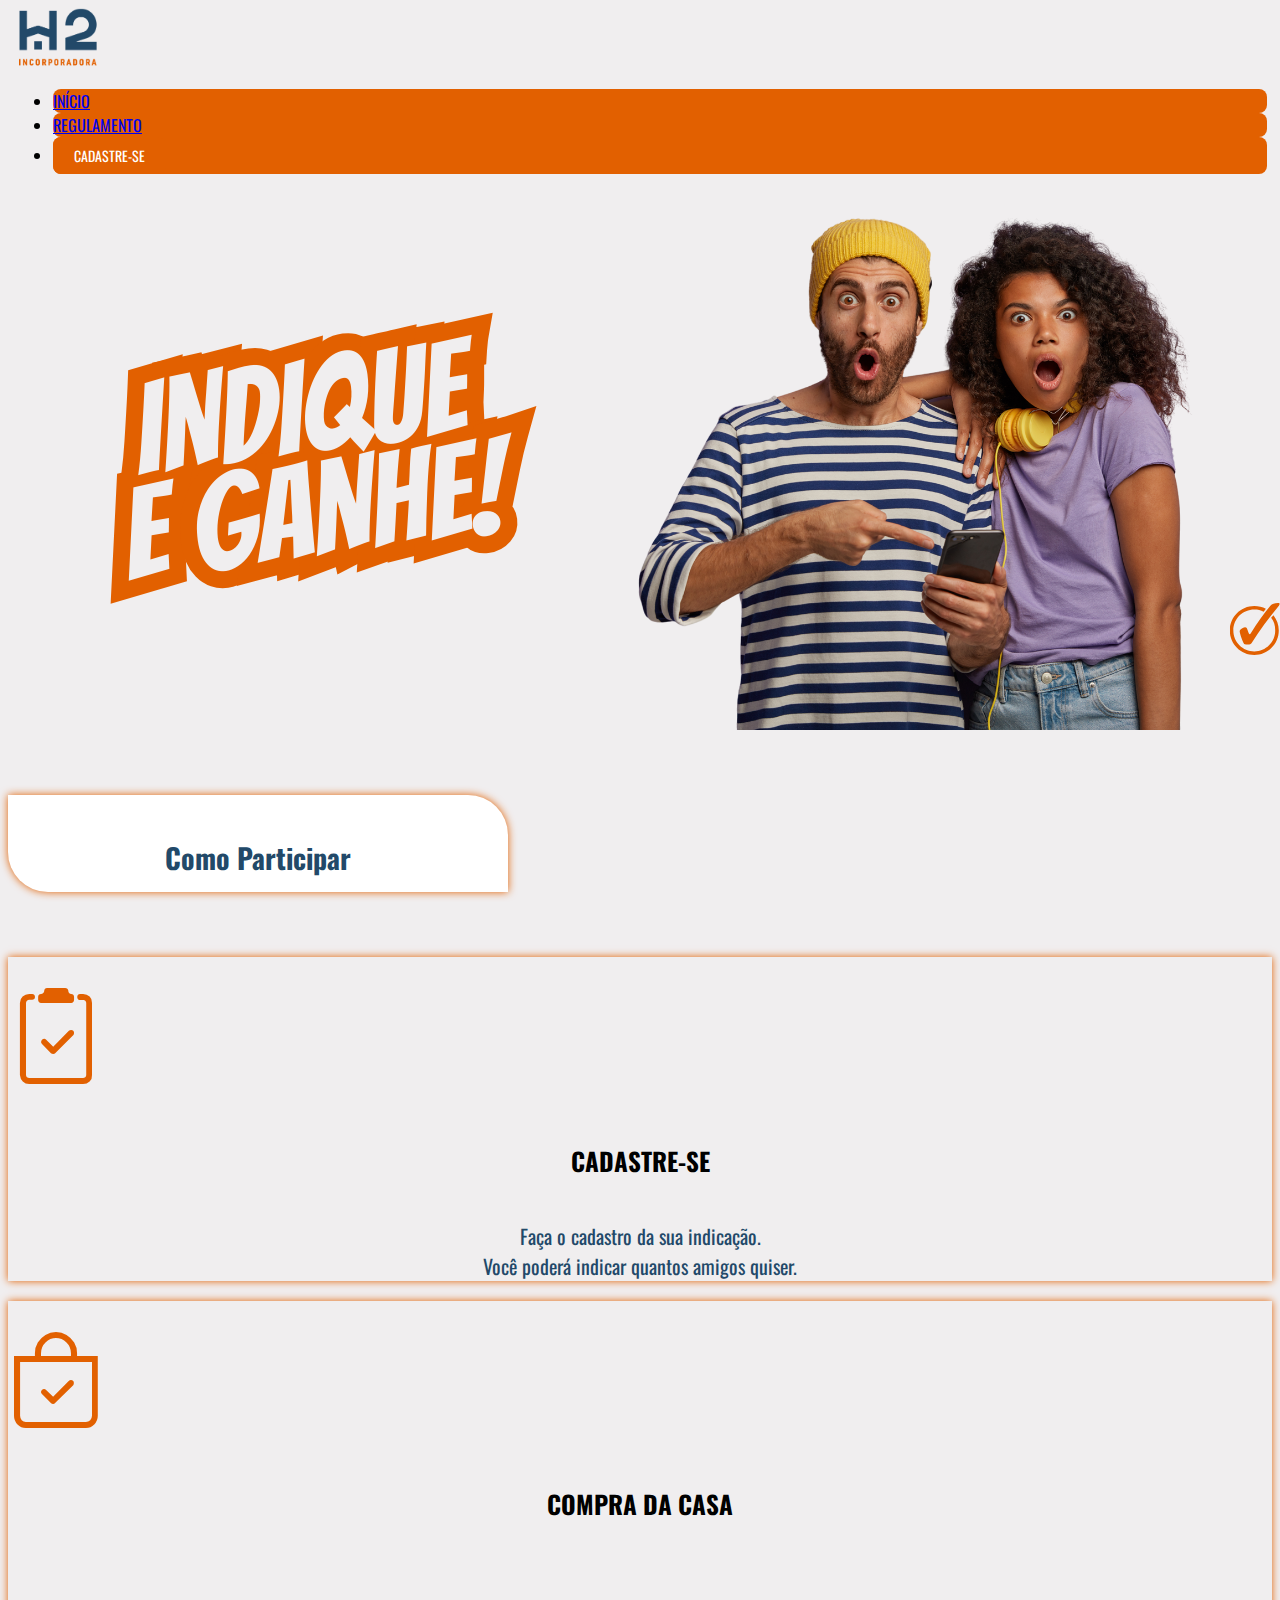
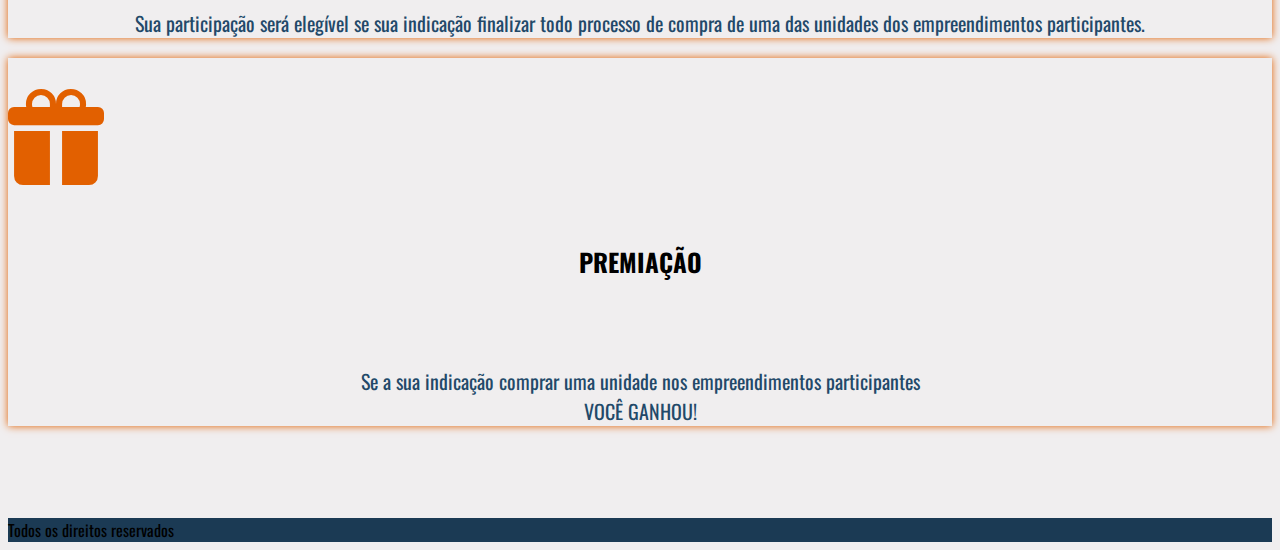
<file: index.html>
<!DOCTYPE html>
<html lang="pt-br">

<head>
  <meta charset="UTF-8">
  <meta name="viewport" content="width=device-width, initial-scale=1.0">
  <title>Indique e Ganhe</title>
  <link href="https://cdn.jsdelivr.net/npm/bootstrap@5.3.2/dist/css/bootstrap.min.css" rel="stylesheet"
    integrity="sha384-T3c6CoIi6uLrA9TneNEoa7RxnatzjcDSCmG1MXxSR1GAsXEV/Dwwykc2MPK8M2HN" crossorigin="anonymous">
    <link rel="stylesheet" href="https://cdn.jsdelivr.net/npm/bootstrap-icons@1.8.3/font/bootstrap-icons.css">
  <link rel="stylesheet" href="assets/style.css">
  <link rel="shortcut icon" type="imagex/png" href="assets/img/icon-logo.png">
</head>

<body>
  <nav class="navbar bg-body-tertiary">
    <div class="container-fluid">
      <a class="navbar-brand" href="#">
        <img href="home.html" src="assets/img/logo.png" alt="Logo" width="100" height="60" class="d-inline-block align-text-top">
      </a>
      <ul class="nav justify-content-end">
        <li class="nav-item">
          <a class="nav-link" href="index.html">INÍCIO</a>
        </li>
        <li class="nav-item">
          <a class="nav-link" href="assets/view/regulamento.html">REGULAMENTO</a>
        </li>
        <li class="nav-item">
          <div data-respondi-container="" data-respondi-mode="buttonLink" data-respondi-src="https://form.respondi.app/lvScwveg" data-respondi-buttoncolor="#E26000" data-respondi-buttonsize="16"><a href="https://form.respondi.app/lvScwveg" target="_blank" style="background: rgb(226, 96, 0); font-size: 14px; padding: 8px 20.8px; color: rgb(255, 255, 255); display: inline-block; text-decoration: none; border-radius: 8px;">CADASTRE-SE</a></div><script>const bodyScript=document.querySelector('body'),hasScript=document.querySelector('#respondi_src');if(!hasScript){const script=document.createElement('script');script.setAttribute("async", "");document.body.appendChild(script),script.id='respondi_src',script.src='https://embed.respondi.app/embed.js';}</script>
        </li>
      </ul>
    </div>
  </nav>
  </div>
  <div class="container-fluid">
    <div class="row">
      <div class="banner">
        <img id="banner-padrao" class="img-fluid" src="assets/img/banner-site.png" alt="" width="1920" height="540"
          border="0" style="display: block;">
        <img id="banner-mobile" class="img-fluid" src="assets/img/banner-site-viewMobile.png" width="750" height="250"
          border="0" alt="" style="display: none;">
      </div>
      <div class="col-md-6 mx-auto line">
          <div >
              <h3 class="ComoParticipar">Como Participar</h3>
          </div>
      </div>
      <div class="row row-cols-1 row-cols-md-3 g-4 mx-auto">
        <div class="col-md-3">
          <div class="card h-100">
            <i class="bi bi-clipboard2-check"></i>
            <div class="card-body">
              <h5 class="card-title">CADASTRE-SE</h5>
              <p class="card-text">Faça o cadastro da sua indicação. <br> Você poderá indicar quantos amigos quiser.</p>
            </div>
          </div>
        </div>
        <div class="col-md-3">
          <div class="card h-100">
            <i class="bi bi-bag-check"></i>
            <div class="card-body">
              <h5 class="card-title">COMPRA DA CASA</h5>
              <br>
              <p class="card-text">Sua participação será elegível se sua indicação finalizar todo processo de compra de uma das unidades dos empreendimentos participantes.</p>
            </div>
          </div>
        </div>
        <div class="col-md-3">
          <div class="card h-100">
            <i class="bi bi-gift-fill"></i>
            <div class="card-body">
              <h5 class="card-title">PREMIAÇÃO</h5>
              <br>
              <p class="card-text">Se a sua indicação comprar uma unidade nos empreendimentos participantes <br> VOCÊ GANHOU!</p>
            </div>
          </div>
        </div>
      </div>
    </div>
  </div>
  <br>
  <br>
  <br>
  <footer class="text-center text-lg-start" style="background-color: #224969;">
    <!-- Copyright -->
    <div class="text-center text-white p-3" style="background-color: rgba(0, 0, 0, 0.2);">
      Todos os direitos reservados
    </div>
    <!-- Copyright -->
  </footer>
  <script type="text/javascript">(function () {var options = {whatsapp: "+5581 973257032",company_logo_url: "", greeting_message: "Olá!", call_to_action: "Precisa de ajuda ?", position: "right", };var proto = document.location.protocol, host = "jivo.link", url = proto + "//" + host;var s = document.createElement('script'); s.type = 'text/javascript'; s.async = true; s.src = url + '/ferramentas-de-marketing/jivowpp.js';s.onload = function () { WhWidgetSendButton.init(host, proto, options); };var x = document.getElementsByTagName('script')[0]; x.parentNode.insertBefore(s, x);})();</script>
  <script src="https://cdn.jsdelivr.net/npm/bootstrap@5.3.2/dist/js/bootstrap.bundle.min.js"
    integrity="sha384-C6RzsynM9kWDrMNeT87bh95OGNyZPhcTNXj1NW7RuBCsyN/o0jlpcV8Qyq46cDfL"
    crossorigin="anonymous"></script>
  <script src="assets/index.js"></script>
</body>

</html>
</file>
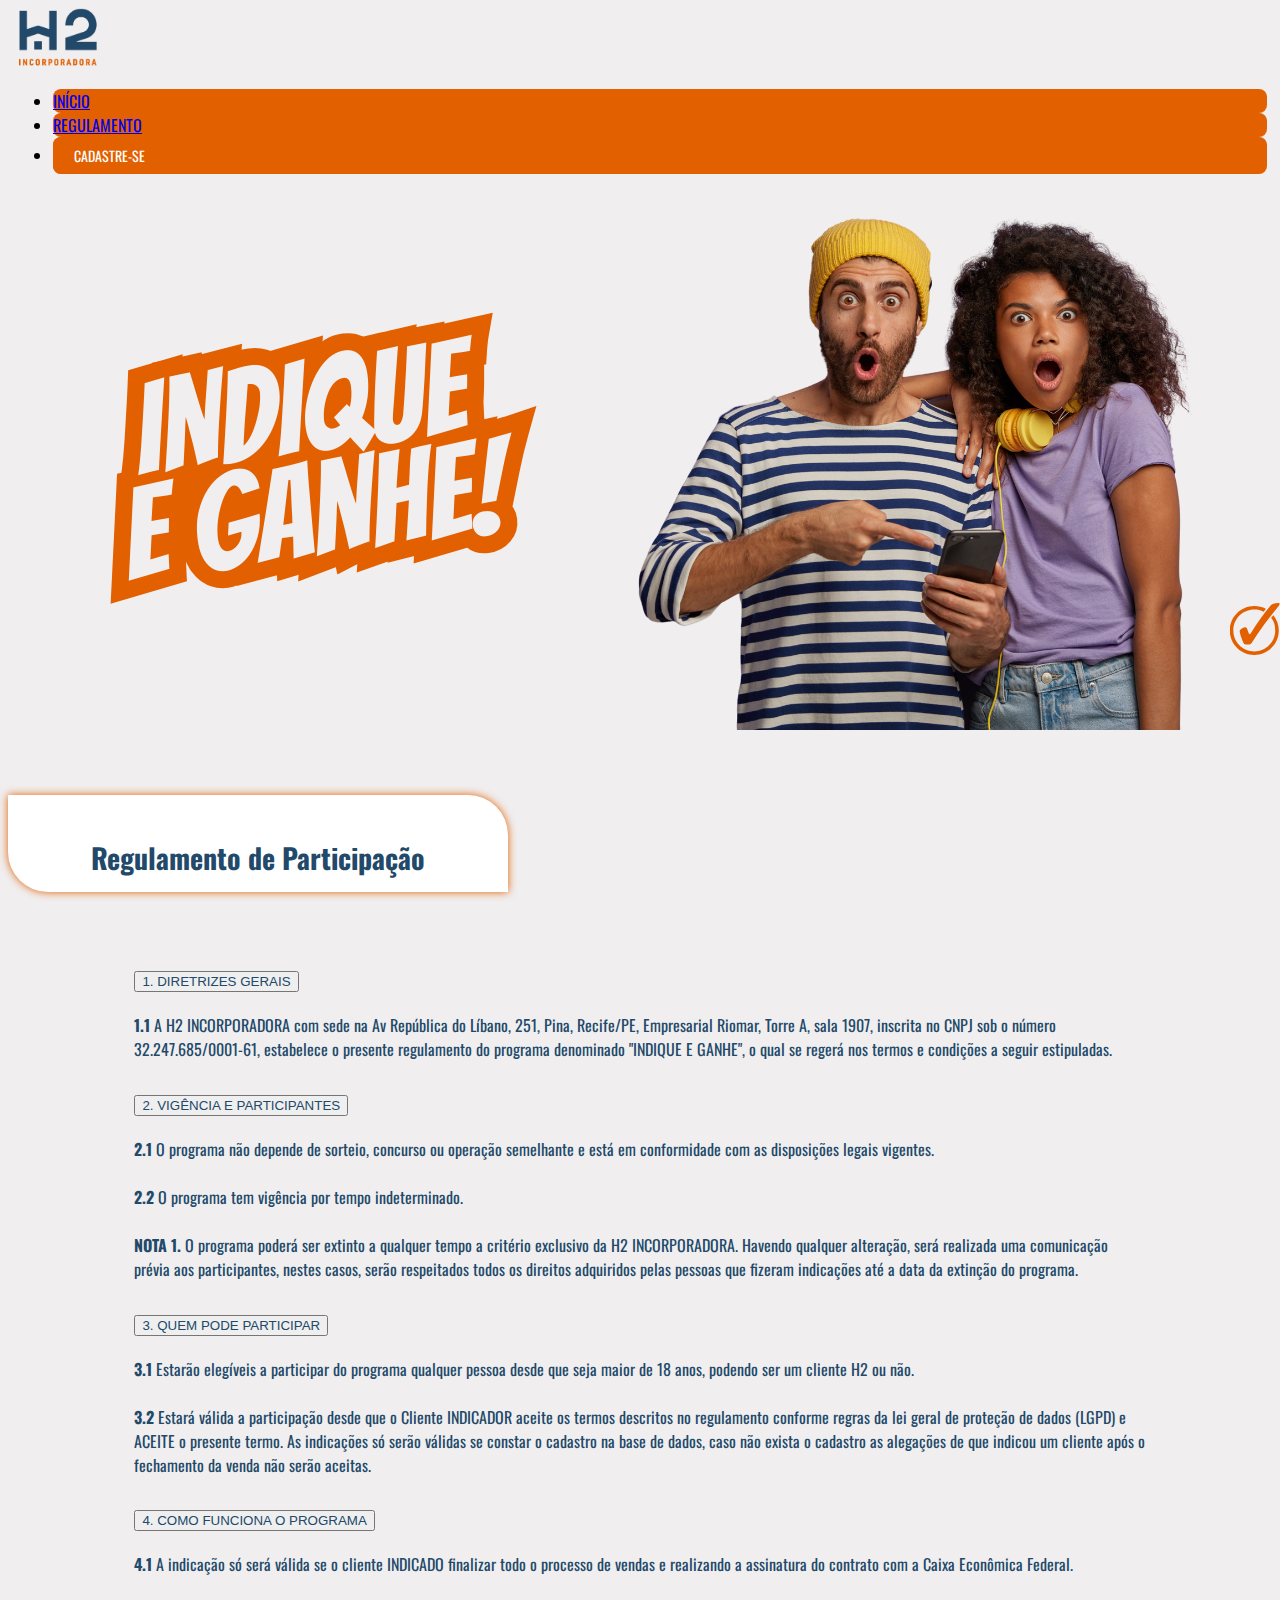
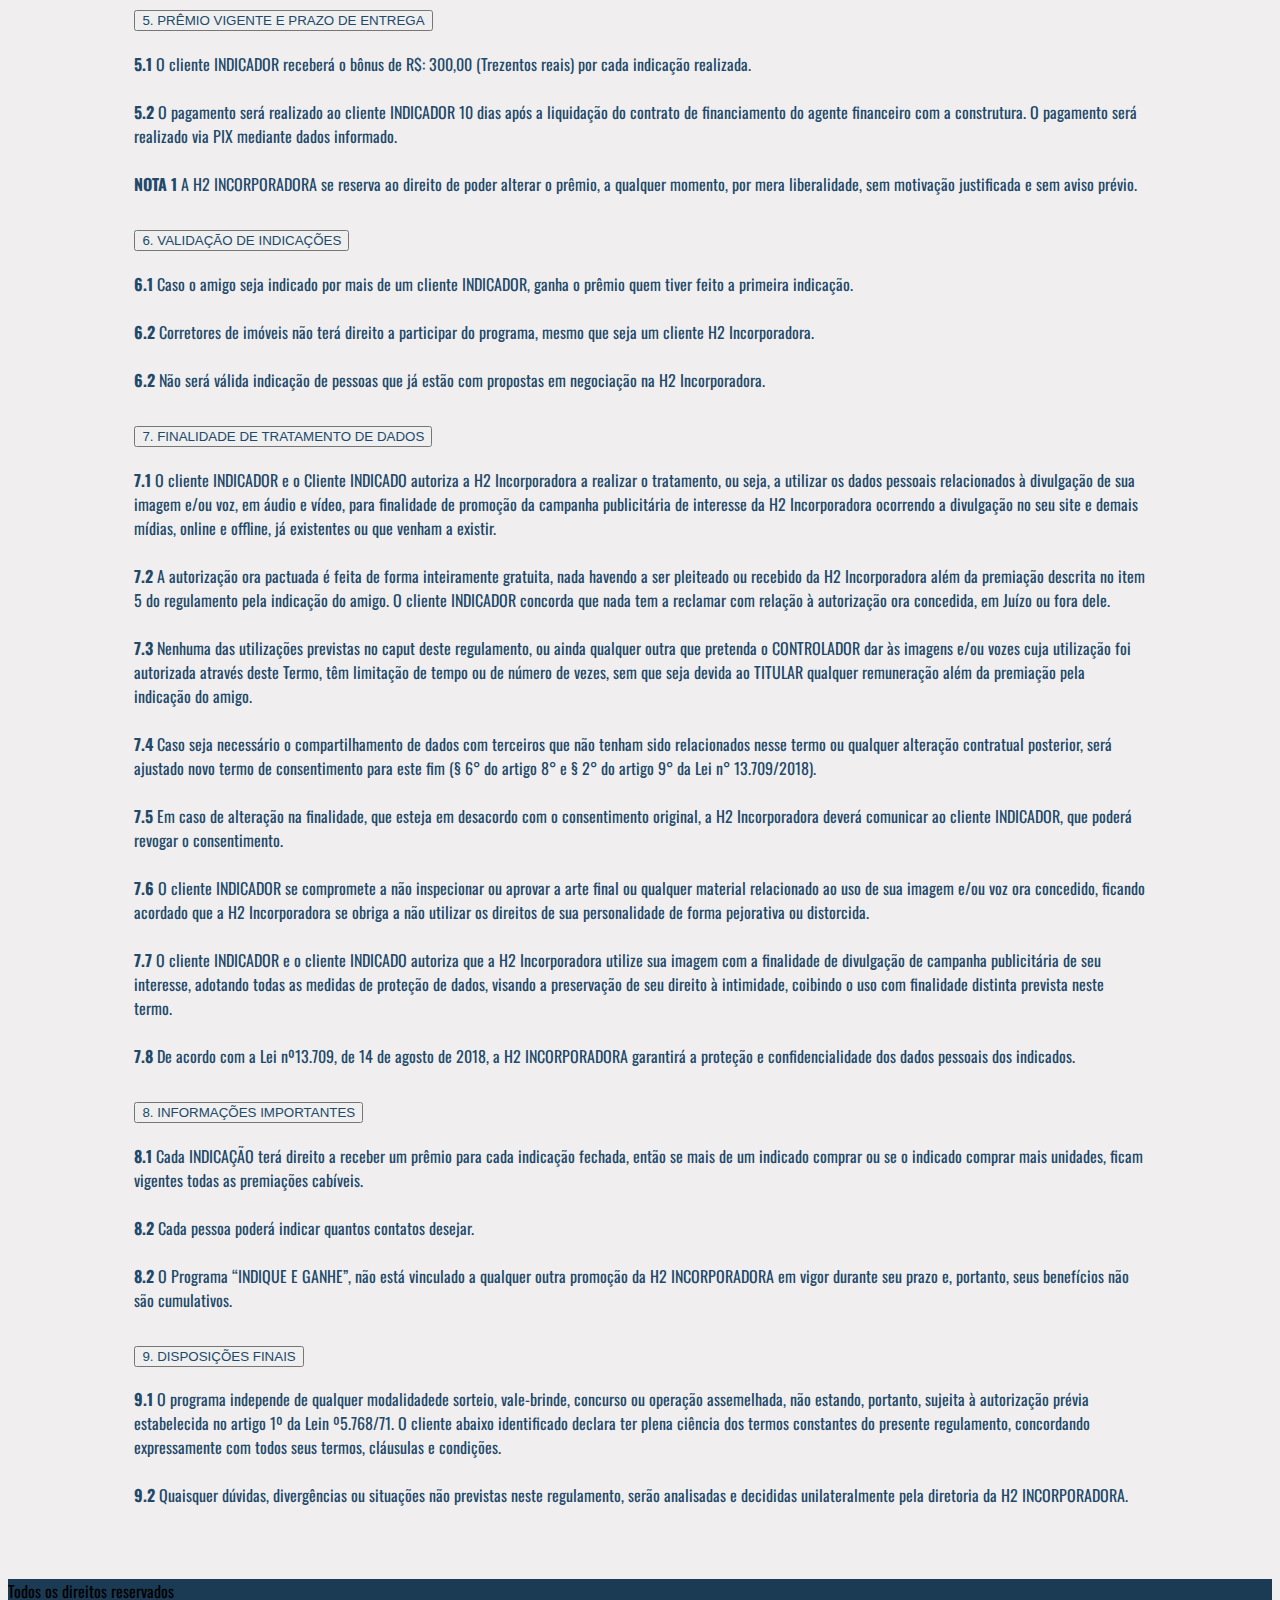
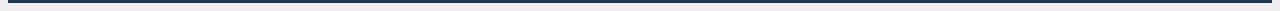
<file: assets/view/regulamento.html>
<!DOCTYPE html>
<html lang="pt-br">

<head>
  <meta charset="UTF-8">
  <meta name="viewport" content="width=device-width, initial-scale=1.0">
  <title>Indique e Ganhe</title>
  <link href="https://cdn.jsdelivr.net/npm/bootstrap@5.3.2/dist/css/bootstrap.min.css" rel="stylesheet"
    integrity="sha384-T3c6CoIi6uLrA9TneNEoa7RxnatzjcDSCmG1MXxSR1GAsXEV/Dwwykc2MPK8M2HN" crossorigin="anonymous">
    <link rel="stylesheet" href="/assets/style.css">
  <link rel="shortcut icon" type="imagex/png" href="/assets/img/icon-logo.png">
</head>

<body>
  <nav class="navbar bg-body-tertiary">
    <div class="container-fluid">
      <a class="navbar-brand" href="#">
        <img href="" src="/assets/img/logo.png" alt="Logo" width="100" height="60" class="d-inline-block align-text-top">
      </a>
      <ul class="nav justify-content-end">
        <li class="nav-item">
          <a class="nav-link" href="/index.html">INÍCIO</a>
        </li>
        <li class="nav-item">
          <a class="nav-link" href="/assets/view/regulamento.html">REGULAMENTO</a>
        </li>
        <li class="nav-item">
          <div data-respondi-container="" data-respondi-mode="buttonLink" data-respondi-src="https://form.respondi.app/lvScwveg" data-respondi-buttoncolor="#E26000" data-respondi-buttonsize="16"><a href="https://form.respondi.app/lvScwveg" target="_blank" style="background: rgb(226, 96, 0); font-size: 14px; padding: 8px 20.8px; color: rgb(255, 255, 255); display: inline-block; text-decoration: none; border-radius: 8px;">CADASTRE-SE</a></div><script>const bodyScript=document.querySelector('body'),hasScript=document.querySelector('#respondi_src');if(!hasScript){const script=document.createElement('script');script.setAttribute("async", "");document.body.appendChild(script),script.id='respondi_src',script.src='https://embed.respondi.app/embed.js';}</script>
        </li>
      </ul>
    </div>
  </nav>
  <div class="container-fluid">
    <div class="row">
      <div class="banner">
        <img id="banner-padrao" class="img-fluid" src="/assets/img/banner-site.png" alt="" width="1920" height="540"
          border="0" style="display: block;">
          <img id="banner-mobile" class="img-fluid" src="/assets/img/banner-site-viewMobile.png" width="750" height="250"
          border="0" alt="" style="display: none;">
      </div>
      <div class="col-md-6 mx-auto line">
        <div>
          <h3 class="ComoParticipar">Regulamento de Participação</h3>
        </div>
      </div>
    </div>
  </div>
  <div class="accordion" id="accordionExample">
    <div class="accordion-item">
      <h2 class="accordion-header">
        <button class="accordion-button" type="button" data-bs-toggle="collapse" data-bs-target="#collapseOne"
          aria-expanded="true" aria-controls="collapseOne">
          1. DIRETRIZES GERAIS
        </button>
      </h2>
      <div id="collapseOne" class="accordion-collapse collapse show" data-bs-parent="#accordionExample">
        <div class="accordion-body">
          <strong>1.1</strong> A H2 INCORPORADORA com sede na Av República do Líbano, 251, Pina, Recife/PE, Empresarial
          Riomar, Torre A, sala 1907, inscrita no CNPJ sob o número 32.247.685/0001-61, estabelece o presente
          regulamento do programa denominado "INDIQUE E GANHE", o qual se regerá nos termos e condições a seguir
          estipuladas.
        </div>
      </div>
    </div>
    <div class="accordion-item">
      <h2 class="accordion-header">
        <button class="accordion-button collapsed" type="button" data-bs-toggle="collapse" data-bs-target="#collapseTwo"
          aria-expanded="false" aria-controls="collapseTwo">
          2. VIGÊNCIA E PARTICIPANTES
        </button>
      </h2>
      <div id="collapseTwo" class="accordion-collapse collapse" data-bs-parent="#accordionExample">
        <div class="accordion-body">
          <strong>2.1</strong> O programa não depende de sorteio, concurso ou operação semelhante e está em conformidade
          com as disposições legais vigentes.
          <br>
          <br>
          <strong>2.2</strong> O programa tem vigência por tempo indeterminado.
          <br>
          <br>
          <strong>NOTA 1.</strong> O programa poderá ser extinto a qualquer tempo a critério exclusivo da H2
          INCORPORADORA. Havendo qualquer alteração, será realizada uma comunicação prévia aos participantes, nestes
          casos, serão respeitados todos os direitos adquiridos pelas pessoas que fizeram indicações até a data da
          extinção do programa.
        </div>
      </div>
    </div>
    <div class="accordion-item">
      <h2 class="accordion-header">
        <button class="accordion-button collapsed" type="button" data-bs-toggle="collapse"
          data-bs-target="#collapseThree" aria-expanded="false" aria-controls="collapseThree">
          3. QUEM PODE PARTICIPAR
        </button>
      </h2>
      <div id="collapseThree" class="accordion-collapse collapse" data-bs-parent="#accordionExample">
        <div class="accordion-body">
          <strong>3.1</strong> Estarão elegíveis a participar do programa qualquer pessoa desde que seja maior de 18
          anos, podendo ser um cliente H2 ou não.
          <br>
          <br>
          <strong>3.2</strong> Estará válida a participação desde que o Cliente INDICADOR aceite os termos descritos no
          regulamento conforme regras da lei geral de proteção de dados (LGPD) e
          ACEITE o presente termo. As indicações só serão válidas se constar o cadastro na base de dados, caso não
          exista o cadastro as alegações de que indicou um cliente após o fechamento da venda não serão aceitas.
        </div>
      </div>
    </div>
    <div class="accordion-item">
      <h2 class="accordion-header">
        <button class="accordion-button collapsed" type="button" data-bs-toggle="collapse"
          data-bs-target="#collapseFour" aria-expanded="false" aria-controls="collapseTwo">
          4. COMO FUNCIONA O PROGRAMA
        </button>
      </h2>
      <div id="collapseFour" class="accordion-collapse collapse" data-bs-parent="#accordionExample">
        <div class="accordion-body">
          <strong>4.1</strong> A indicação só será válida se o cliente INDICADO finalizar todo o processo de vendas e
          realizando a assinatura do contrato com a Caixa Econômica Federal.
        </div>
      </div>
    </div>
    <div class="accordion-item">
      <h2 class="accordion-header">
        <button class="accordion-button collapsed" type="button" data-bs-toggle="collapse"
          data-bs-target="#collapseFive" aria-expanded="false" aria-controls="collapseFive">
          5. PRÊMIO VIGENTE E PRAZO DE ENTREGA
        </button>
      </h2>
      <div id="collapseFive" class="accordion-collapse collapse" data-bs-parent="#accordionExample">
        <div class="accordion-body">
          <strong>5.1</strong> O cliente INDICADOR receberá o bônus de R$: 300,00 (Trezentos reais) por cada indicação
          realizada.
          <br>
          <br>
          <strong>5.2</strong> O pagamento será realizado ao cliente INDICADOR 10 dias após a liquidação do contrato de
          financiamento do agente financeiro com a construtura. O pagamento será realizado via PIX mediante dados
          informado.
          <br>
          <br>
          <strong>NOTA 1</strong> A H2 INCORPORADORA se reserva ao direito de poder alterar o prêmio, a qualquer
          momento, por mera liberalidade, sem motivação justificada e sem aviso prévio.
        </div>
      </div>
    </div>
    <div class="accordion-item">
      <h2 class="accordion-header">
        <button class="accordion-button collapsed" type="button" data-bs-toggle="collapse" data-bs-target="#collapseSix"
          aria-expanded="false" aria-controls="collapseSix">
          6. VALIDAÇÃO DE INDICAÇÕES
        </button>
      </h2>
      <div id="collapseSix" class="accordion-collapse collapse" data-bs-parent="#accordionExample">
        <div class="accordion-body">
          <strong>6.1</strong> Caso o amigo seja indicado por mais de um cliente INDICADOR, ganha o prêmio quem tiver
          feito a primeira indicação.
          <br>
          <br>
          <strong>6.2</strong> Corretores de imóveis não terá direito a participar do programa, mesmo que seja um
          cliente H2 Incorporadora.
          <br>
          <br>
          <strong>6.2</strong> Não será válida indicação de pessoas que já estão com propostas em negociação na H2
          Incorporadora.
        </div>
      </div>
    </div>
    <div class="accordion-item">
      <h2 class="accordion-header">
        <button class="accordion-button collapsed" type="button" data-bs-toggle="collapse"
          data-bs-target="#collapseSeven" aria-expanded="false" aria-controls="collapseSeven">
          7. FINALIDADE DE TRATAMENTO DE DADOS
        </button>
      </h2>
      <div id="collapseSeven" class="accordion-collapse collapse" data-bs-parent="#accordionExample">
        <div class="accordion-body">
          <strong>7.1</strong> O cliente INDICADOR e o Cliente INDICADO autoriza a H2 Incorporadora a realizar o
          tratamento, ou seja, a utilizar os dados pessoais relacionados à
          divulgação de sua imagem e/ou voz, em áudio e vídeo, para finalidade de promoção da campanha publicitária de
          interesse da H2 Incorporadora ocorrendo a divulgação no seu site e demais mídias, online e offline, já
          existentes ou que venham a existir.
          <br>
          <br>
          <strong>7.2</strong> A autorização ora pactuada é feita de forma inteiramente gratuita, nada havendo a ser
          pleiteado ou recebido da H2 Incorporadora além da premiação descrita no item 5 do regulamento pela indicação
          do amigo. O cliente INDICADOR concorda que nada tem a reclamar com relação à autorização ora concedida, em
          Juízo ou fora dele.
          <br>
          <br>
          <strong>7.3</strong> Nenhuma das utilizações previstas no caput deste regulamento, ou ainda qualquer outra que
          pretenda o CONTROLADOR dar às imagens e/ou vozes cuja utilização foi autorizada através deste Termo, têm
          limitação de tempo ou de número de vezes, sem que seja devida ao TITULAR qualquer remuneração além da
          premiação pela indicação do amigo.
          <br>
          <br>
          <strong>7.4</strong> Caso seja necessário o compartilhamento de dados com terceiros que não tenham sido
          relacionados nesse termo ou qualquer alteração contratual posterior, será ajustado novo termo de consentimento
          para este fim (§ 6° do artigo 8° e § 2° do artigo 9° da Lei n° 13.709/2018).
          <br>
          <br>
          <strong>7.5</strong> Em caso de alteração na finalidade, que esteja em desacordo com o consentimento original,
          a H2 Incorporadora deverá comunicar ao cliente INDICADOR, que poderá revogar o consentimento.
          <br>
          <br>
          <strong>7.6</strong> O cliente INDICADOR se compromete a não inspecionar ou aprovar a arte final ou qualquer
          material relacionado ao uso de sua imagem e/ou voz ora concedido, ficando acordado que a H2 Incorporadora se
          obriga a não utilizar os direitos de sua personalidade de forma pejorativa ou distorcida.
          <br>
          <br>
          <strong>7.7</strong> O cliente INDICADOR e o cliente INDICADO autoriza que a H2 Incorporadora utilize sua
          imagem com a finalidade de divulgação de campanha publicitária de seu interesse, adotando todas as medidas de
          proteção de dados, visando a preservação de seu direito à intimidade, coibindo o uso com finalidade distinta
          prevista neste termo.
          <br>
          <br>
          <strong>7.8</strong> De acordo com a Lei nº13.709, de 14 de agosto de 2018, a H2 INCORPORADORA garantirá a
          proteção e confidencialidade dos dados pessoais dos indicados.
        </div>
      </div>
    </div>
    <div class="accordion-item">
      <h2 class="accordion-header">
        <button class="accordion-button collapsed" type="button" data-bs-toggle="collapse"
          data-bs-target="#collapseEight" aria-expanded="false" aria-controls="collapseEight">
          8. INFORMAÇÕES IMPORTANTES
        </button>
      </h2>
      <div id="collapseEight" class="accordion-collapse collapse" data-bs-parent="#accordionExample">
        <div class="accordion-body">
          <strong>8.1</strong> Cada INDICAÇÃO terá direito a receber um prêmio para cada indicação fechada, então se
          mais de um indicado comprar ou se o indicado comprar mais unidades, ficam vigentes todas as premiações
          cabíveis.
          <br>
          <br>
          <strong>8.2</strong> Cada pessoa poderá indicar quantos contatos desejar.
          <br>
          <br>
          <strong>8.2</strong> O Programa “INDIQUE E GANHE”, não está vinculado a qualquer outra promoção da H2
          INCORPORADORA em vigor durante seu prazo e, portanto, seus benefícios não são cumulativos.
        </div>
      </div>
    </div>
    <div class="accordion-item">
      <h2 class="accordion-header">
        <button class="accordion-button collapsed" type="button" data-bs-toggle="collapse"
          data-bs-target="#collapseNine" aria-expanded="false" aria-controls="collapseNine">
          9. DISPOSIÇÕES FINAIS
        </button>
      </h2>
      <div id="collapseNine" class="accordion-collapse collapse" data-bs-parent="#accordionExample">
        <div class="accordion-body">
          <strong>9.1</strong> O programa independe de qualquer modalidadede sorteio, vale-brinde, concurso ou operação
          assemelhada, não estando, portanto, sujeita à autorização prévia estabelecida no artigo 1º da Lein º5.768/71.
          O cliente abaixo identificado declara ter plena ciência dos termos constantes do presente regulamento,
          concordando expressamente com todos seus termos, cláusulas e condições.
          <br>
          <br>
          <strong>9.2</strong> Quaisquer dúvidas, divergências ou situações não previstas neste regulamento, serão
          analisadas e decididas unilateralmente pela diretoria da H2 INCORPORADORA.
        </div>
      </div>
    </div>
  </div>
  <br>
  <br>
  <br>
  <footer class="text-center text-lg-start" style="background-color: #224969;">
    <!-- Copyright -->
    <div class="text-center text-white p-3" style="background-color: rgba(0, 0, 0, 0.2);">
      Todos os direitos reservados
    </div>
    <!-- Copyright -->
  </footer>
  <script
    type="text/javascript">(function () { var options = { whatsapp: "+5581 973257032", company_logo_url: "", greeting_message: "Olá!", call_to_action: "Precisa de ajuda ?", position: "right", }; var proto = document.location.protocol, host = "jivo.link", url = proto + "//" + host; var s = document.createElement('script'); s.type = 'text/javascript'; s.async = true; s.src = url + '/ferramentas-de-marketing/jivowpp.js'; s.onload = function () { WhWidgetSendButton.init(host, proto, options); }; var x = document.getElementsByTagName('script')[0]; x.parentNode.insertBefore(s, x); })();</script>
  <script src="https://cdn.jsdelivr.net/npm/bootstrap@5.3.2/dist/js/bootstrap.bundle.min.js"
    integrity="sha384-C6RzsynM9kWDrMNeT87bh95OGNyZPhcTNXj1NW7RuBCsyN/o0jlpcV8Qyq46cDfL"
    crossorigin="anonymous"></script>
    <script src="/assets/index.js"></script>
</body>

</html>
</file>
<file: assets/style.css>
@import url('https://fonts.googleapis.com/css2?family=Oswald&display=swap');

body{
    background-color: #f0eeef;
    font-family: 'Oswald';
}

.line{
    display: flex;
    font-size: 28px;
    line-height: 25px;
    background-color: #fff;
    padding: 22px 50px;
    margin: 0;
    margin-top: 65px;
    margin-bottom: 65px;
    box-shadow: 0px 0px 8px 0px #e26000;
    width: 400px;
    border-radius: 0 40px 0 40px;
    justify-content: center;
    position: relative; 
   
}


.accordion {
    max-width: 80%;
    margin: 0 auto;
}

.ComoParticipar{
    color: #224969;
    display: flex;
    font-size: 28px;
    background-color: #fff;
    margin-bottom: 0px;
    width: auto;
    
}

.accordion-button{
    color: #224969;
}

.collapse{
    color: #224969;
}

.accordion{
    --bs-accordion-btn-bg: #fff;
    --bs-accordion-active-bg: #e26000;
    --bs-accordion-btn-focus-box-shadow: none;
    --bs-accordion-active-color: #fff;
}

.text-body{
    text-decoration: none;
}

.nav-link{
    
    --bs-nav-link-color: #fff;
    --bs-nav-link-hover-color: #224969;
    

}


.nav-item{
    background-color: #e26000;
    border-radius: 8px;
    
}

li {
    margin-left: 5px;
    margin-right: 5px;
}

.bi-clipboard2-check {
    font-size: 6rem;
    color: #e26000;
}

.bi-bag-check{
    font-size: 6rem;
    color: #e26000;
}

.bi-gift-fill{
    font-size: 6rem;
    color: #e26000;
}

.card{
    
    --bs-card-border-radius: 20px ;
    --bs-card-border-color: #f0eeef;
    align-items: center;
    box-shadow: 0px 0px 8px 0px #e26000;
    
}

.card-title{
    --bs-card-title-color: #224969;
    text-align: center;
    font-size: 25px;

}

.card-text{
    --bs-card-text-color: #224969;
    text-align: center;
    font-size: 20px;

}

p{
    color: #224969;
}

.row-cols-1{
    margin-top: 0;
    justify-content: center;
}


.card-group{
    margin-top: 8%;
    justify-content: center;
    text-align: center;
}

.card-title1{
    text-align: center;
    font-size: 250%;
    color: #224969;
}

.card-text1{
    text-align: center;
    font-size: 200%;
    color: #224969;
}

@media (max-width: 980px){

    .line{
        width: 280px;
    } 
    
    .ComoParticipar{
        font-size: 20px;
        text-align: center;
    }

    .nav-link{
    
        --bs-nav-link-color: #fff;
        --bs-nav-link-hover-color: #224969;
        font-size: 14px;
    
    }

}

@media (max-width: 441px){

    .navbar-brand{

        display: flex;
        margin-left: 43%;
        margin-top: 5%;
        margin-bottom: 5%;
        font-size: 20rem;

    }

    .nav{
        margin-left: 40px;
    }

}

@media (max-width: 395px){



    .nav{
        
        margin-inline-start: auto;

    }

}
</file>
